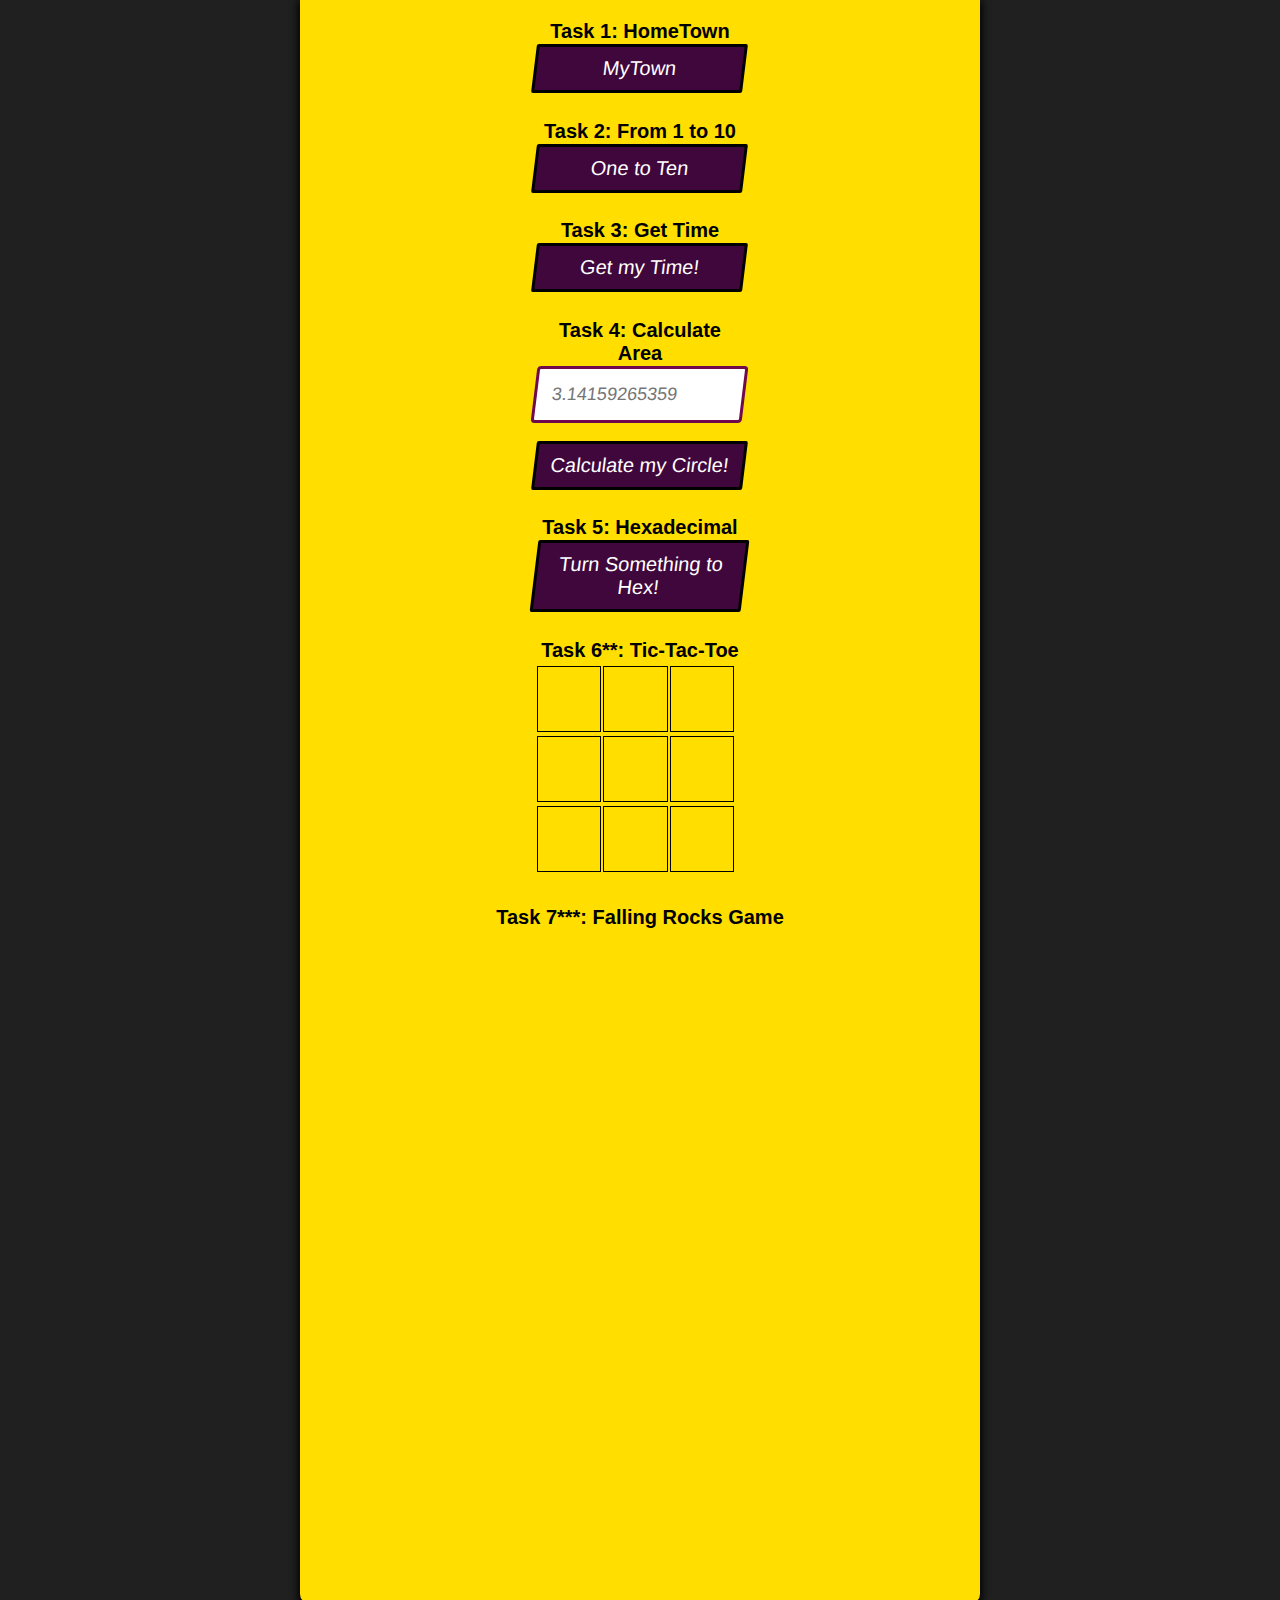
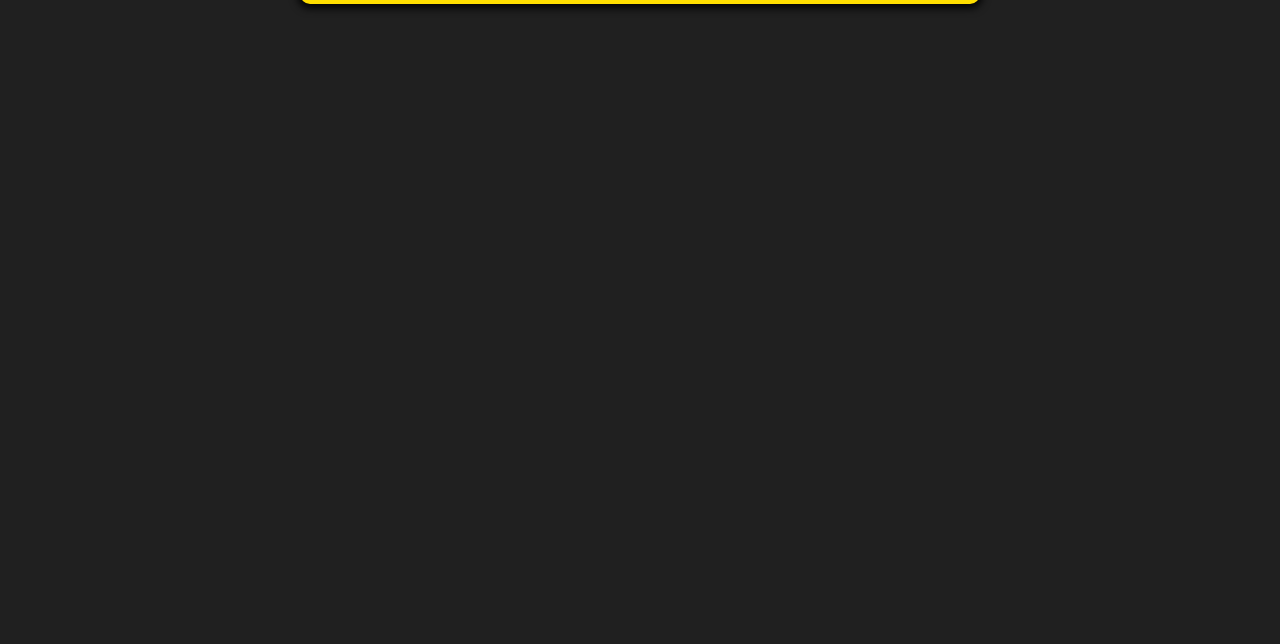
<file: 01_JS_Intro/_00_TestBench.html>
<!doctype html>
<html>
    <head>
        <meta charset="utf-8">
        <title>Titled</title>
        <link rel="stylesheet" type="text/css" href="css/style.css">
    </head>
    <body onload="reset()">
        <div class="maincontain">
            <div>
                <h4 class="first">Task 1: HomeTown</h4>
                <button onclick="alertTown()">MyTown</button>
            </div>
            <div>
                <h4>Task 2: From 1 to 10</h4>
                <button onclick="oneToTen()">One to Ten</button>
            </div>
            <div>
                <h4>Task 3: Get Time</h4>
                <button onclick="printHours()">Get my Time!</button>
            </div>
            <div>
                <h4>Task 4: Calculate Area</h4>
	            <input type="text" id="inputCircle" placeholder="3.14159265359">
	            <br>   
	            <button onclick="calculateArea()">Calculate my Circle!</button>
            </div>
            <div>
                <h4>Task 5: Hexadecimal</h4>
                <button onclick="HexaDecimal()">Turn Something to Hex!</button>
            </div>
            <div>
            	<h4>Task 6**: Tic-Tac-Toe
            	</h4>
            		<div id="gamefield">
            			<table id="game">
            				<tr>
            					<td onclick="changeVal(this)" onmouseout="restoreBox(this)" onmouseover="drawPlayerHover(this)" id="box1"></td>
            					<td onclick="changeVal(this)" onmouseout="restoreBox(this)" onmouseover="drawPlayerHover(this)" id="box2"></td>
            					<td onclick="changeVal(this)" onmouseout="restoreBox(this)" onmouseover="drawPlayerHover(this)" id="box3"></td>
            				</tr>
            				<tr>
            					<td onclick="changeVal(this)" onmouseout="restoreBox(this)" onmouseover="drawPlayerHover(this)" id="box4"></td>
            					<td onclick="changeVal(this)" onmouseout="restoreBox(this)" onmouseover="drawPlayerHover(this)" id="box5"></td>
            					<td onclick="changeVal(this)" onmouseout="restoreBox(this)" onmouseover="drawPlayerHover(this)" id="box6"></td>
            				</tr>
            		 		<tr>
            					<td onclick="changeVal(this)" onmouseout="restoreBox(this)" onmouseover="drawPlayerHover(this)" id="box7"></td>
            					<td onclick="changeVal(this)" onmouseout="restoreBox(this)" onmouseover="drawPlayerHover(this)" id="box8"></td>
            					<td onclick="changeVal(this)" onmouseout="restoreBox(this)" onmouseover="drawPlayerHover(this)" id="box9"></td>
            				</tr>
            				<tr>
            					<th class="shake-hard" onclick="reset()" id="result" colspan="3"></th>
            				</tr>
            			</table>
            		</div>
            </div>
            <div id="canvasdiv">
            	<h4>Task 7***: Falling Rocks Game</h4>
            	<canvas id="VideoGame" onclick="gameInit(this)"  width="512px" height="650px"></canvas>
            </div>
        </div>
        <script src="js/_01_HomeTown.js"></script>
        <script src="js/_02_OneToTen.js"></script>
        <script src="js/_03_CurrentTime.js"></script>
        <script src="js/_04_CircleArea.js"></script>
        <script src="js/_05_Dec2Hex.js"></script>
        <script src="js/_06_TicTacToe.js"></script>
        <script src="js/_07_FallingRocks.js"></script>
    </body>
</html>
</file>
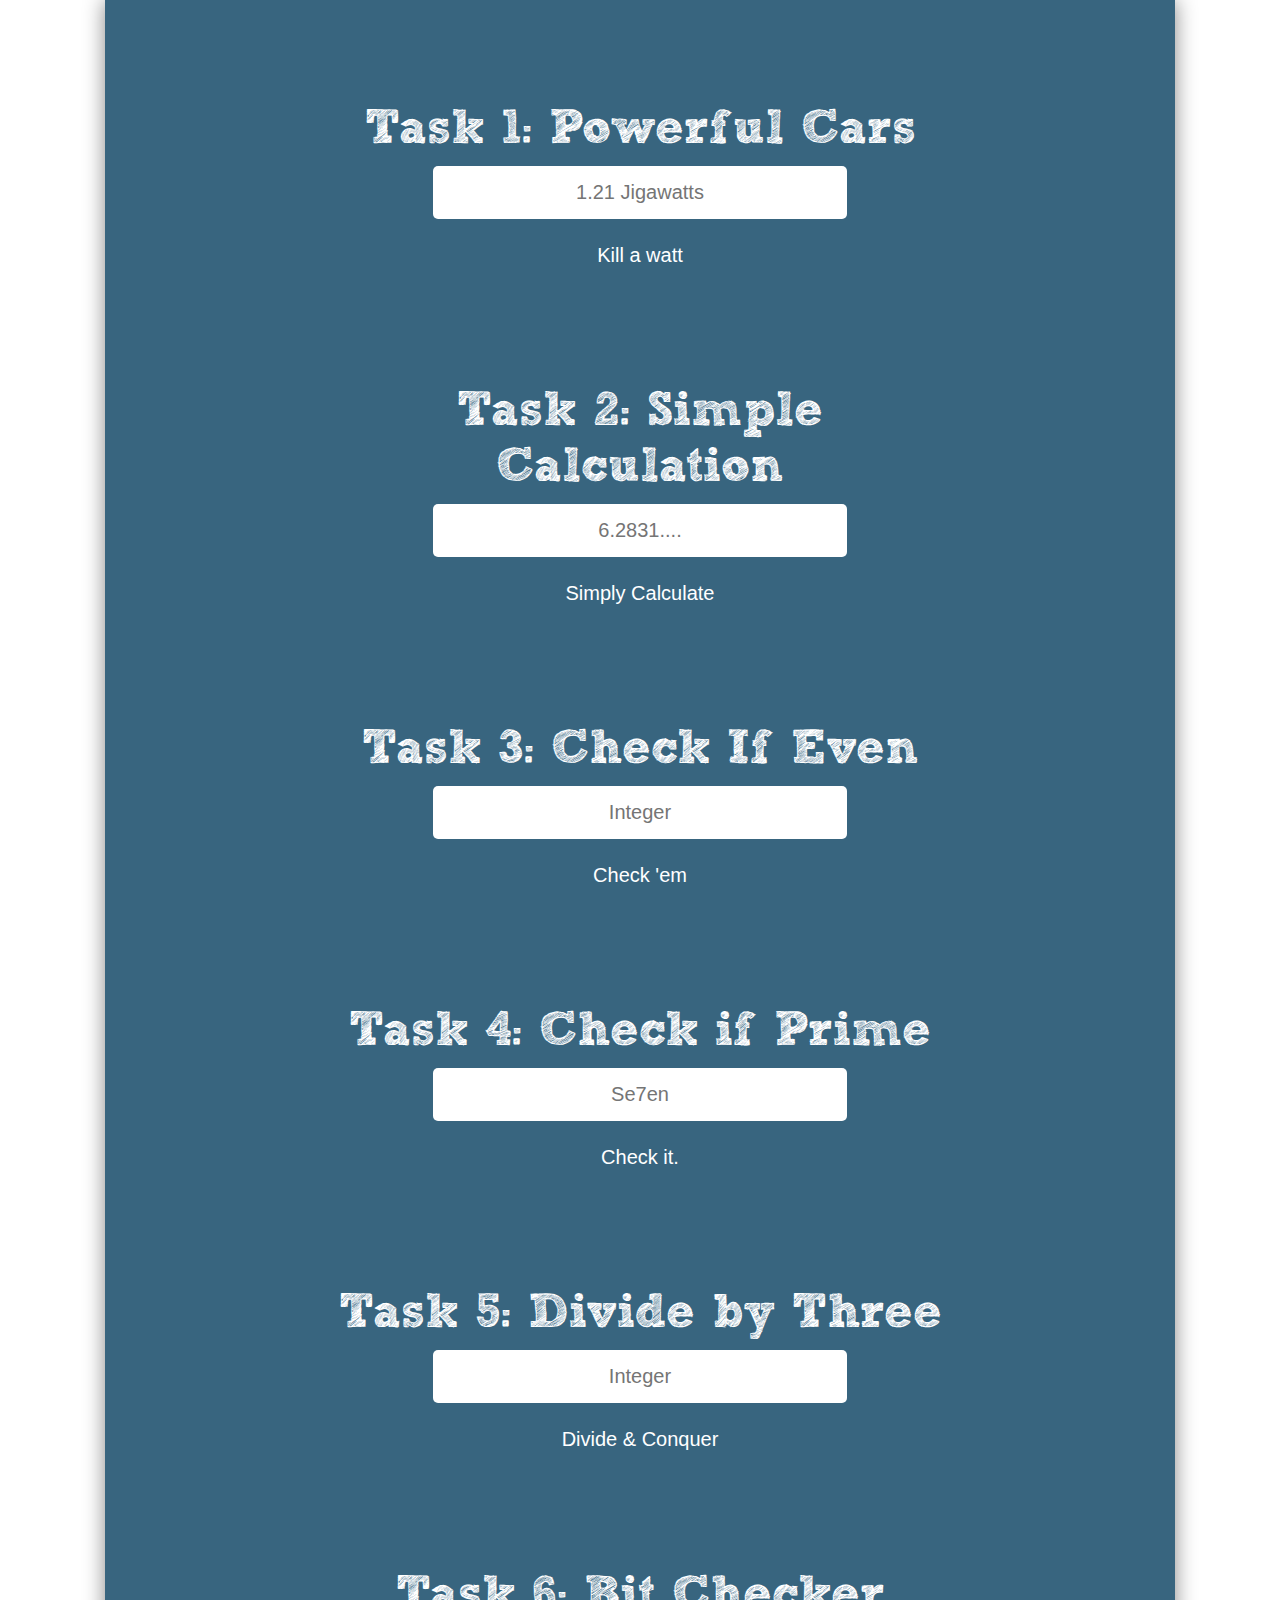
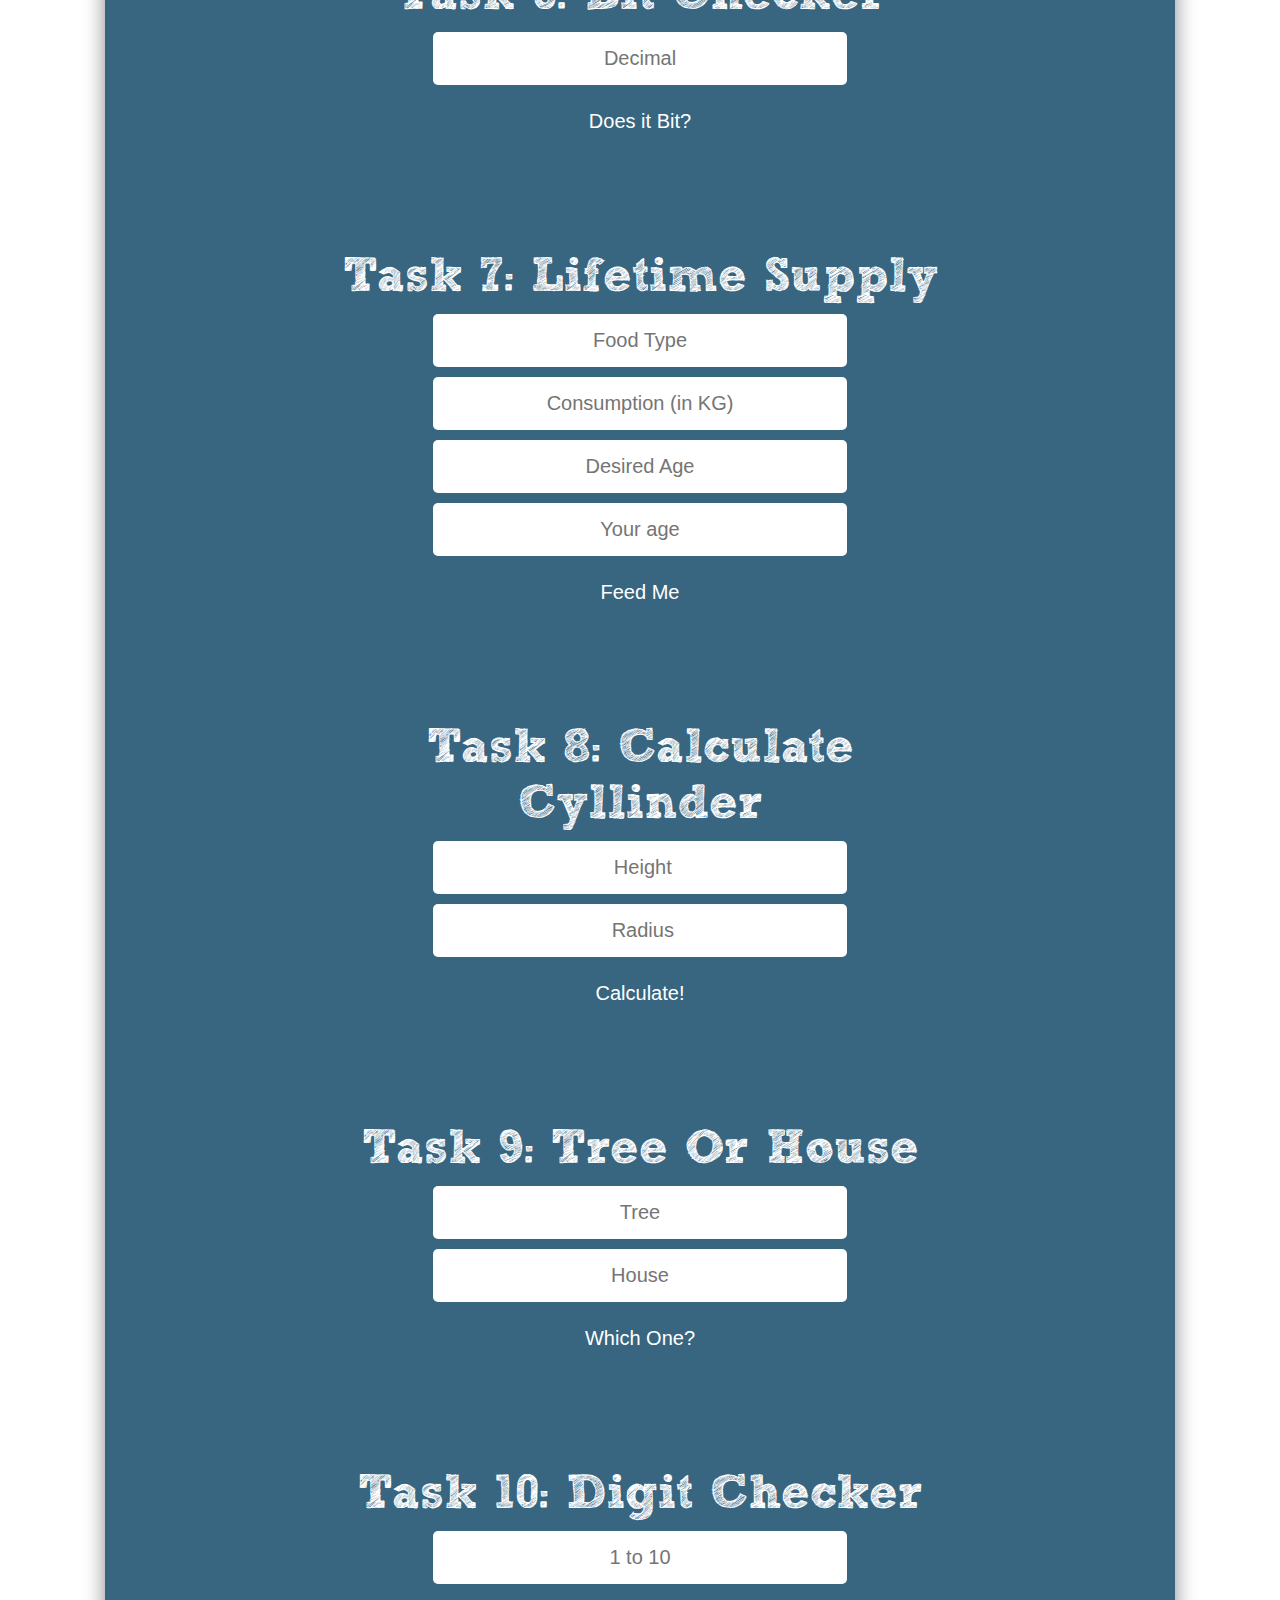
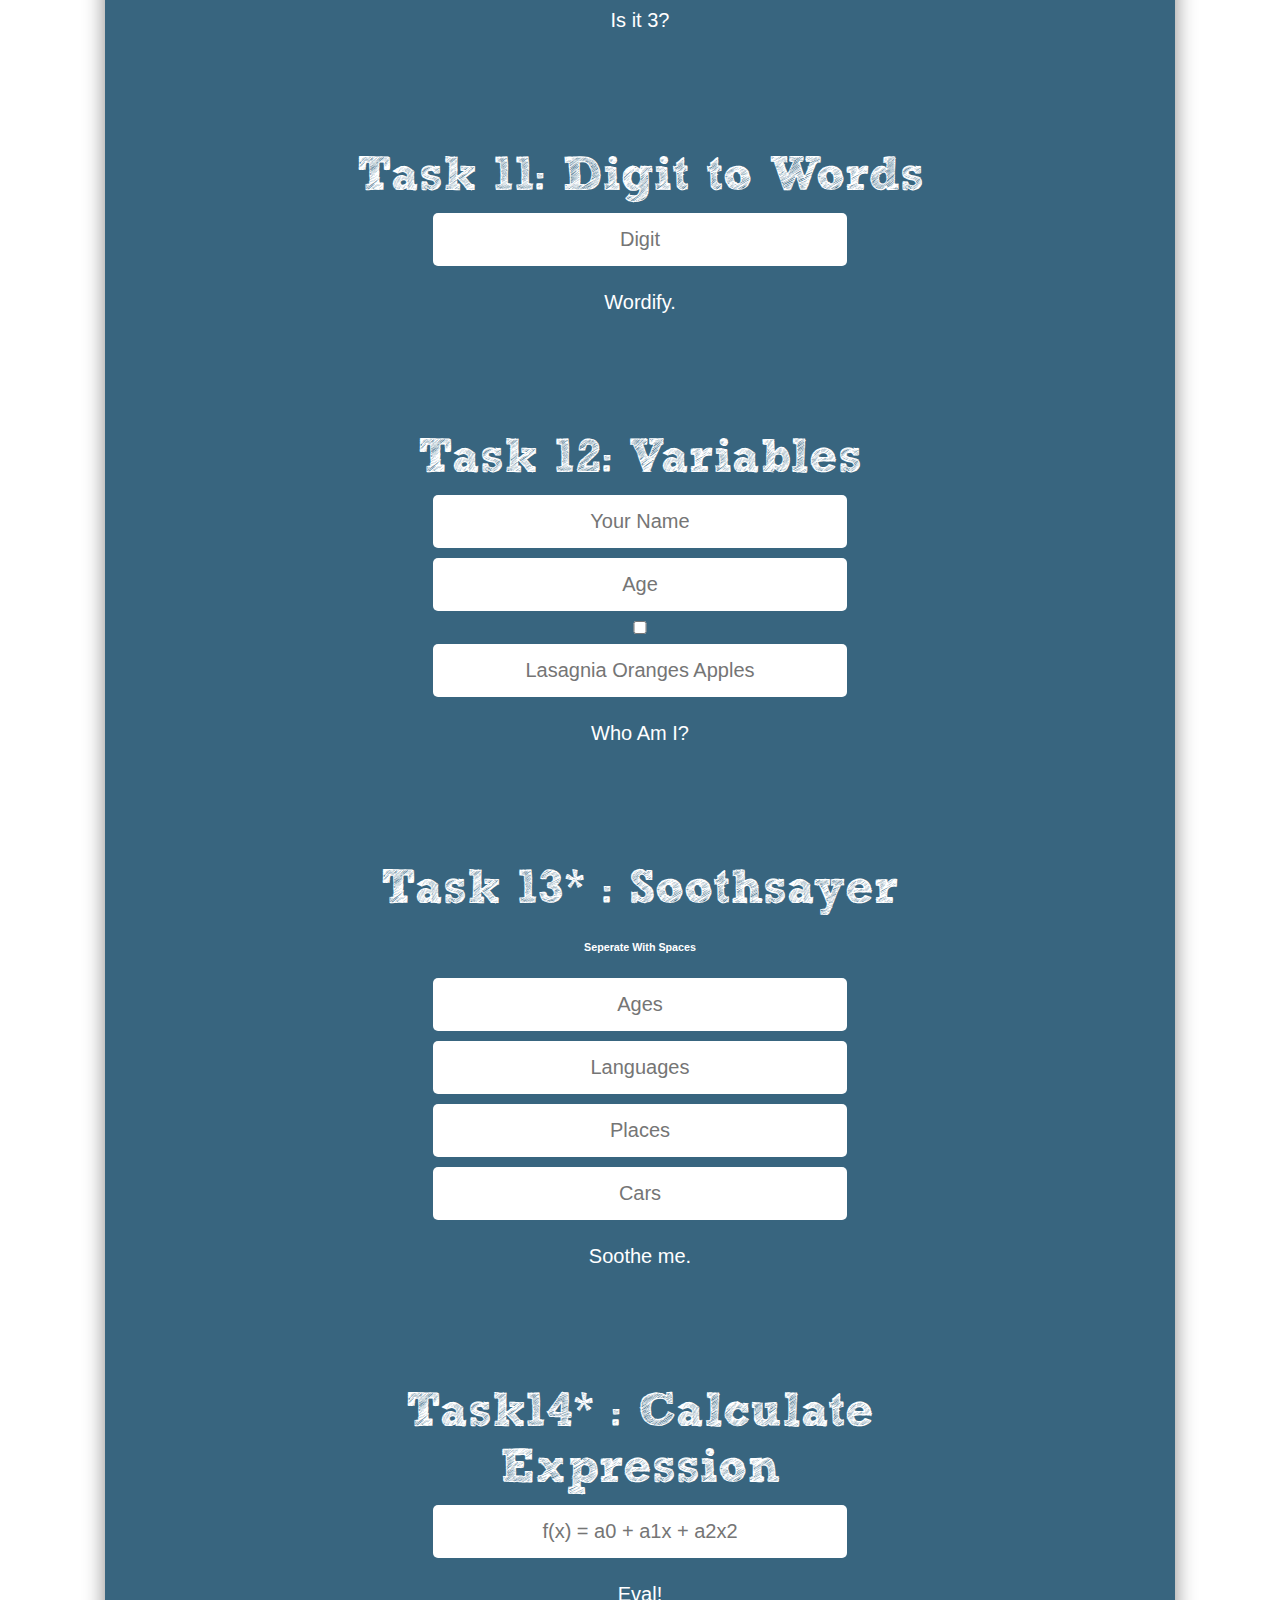
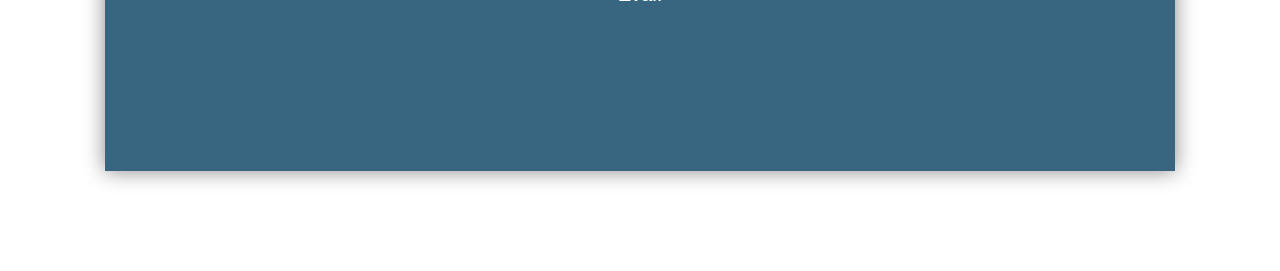
<file: _02_JSBasics/_00_TestBench.html>
<!doctype html>
<html>
    <head>
        <meta charset="utf-8">
        <meta name="description" content="">
        <meta name="viewport" content="width=device-width, initial-scale=1">
        <title>SoftUniJSHW2</title>
        <link rel="stylesheet" href="css/style.css">
        <link rel="author" href="humans.txt">
    </head>
    <body>
        <div class="bodyclass">
        <div class="maincontain">
            <div>
                <h4 class="first">Task 1: Powerful Cars</h4>
                <form onsubmit="#">
                    <input type="text" placeholder="1.21 Jigawatts" name="watts">
                    <button onclick="getKiloWatts(watts)" type="button">Kill a watt</button>
                    <p id="result1"></p>
                </form>
            </div>
            <div>
                <h4>Task 2: Simple Calculation</h4>
                <form action="#">
                    <input type="text" placeholder="6.2831...." name="simple">
                    <button onclick="simpleMath(simple)" type="button">Simply Calculate</button>
                    <p id="result2"></p>
                </form>
            </div>
            <div>
                <h4>Task 3: Check If Even</h4>
                <form action="#">
                    <input type="text" placeholder="Integer" name="Checkem">
                    <button onclick="Check(Checkem)" type="button">Check 'em</button>
                    <p id="result3"></p>
                </form>
            </div>
            <div>
                <h4>Task 4: Check if Prime</h4>
                <form action="#" onenter="#">
                    <input type="text" placeholder="Se7en" name="args">
                    <button onclick="checkPrime(args)" type="button">Check it.</button>
                    <p id="result4"></p>
                </form>
            </div>
            <div>
                <h4>Task 5: Divide by Three</h4>
                <form action="#" onenter="#">
                    <input type="text" placeholder="Integer" name="victim">
                    <button onclick="Division(victim)" type="button">Divide & Conquer</button>
                    <p id="result5"></p>
                </form>
            </div>
            <div>
                <h4>Task 6: Bit Checker</h4>
                <form action="#">
                    <input placeholder="Decimal" type="text" name="bit">
                    <button onclick="bitChecker(bit)" type="button">Does it Bit?</button>
                    <p id="result6"></p>
                </form>
            </div>
            <div>
                <h4>Task 7: Lifetime Supply</h4>
                <form action="#">
                    <input type="text" name="food" placeholder="Food Type">
                    <input type="text" name="amount" placeholder="Consumption (in KG)">
                    <input type="text" name="maxAge" placeholder="Desired Age">
                    <input type="text" name="currentAge" placeholder="Your age">
                    <button onclick="calcSupply(maxAge, currentAge, amount, food)" type="button">Feed Me</button>
                    <p id="result7"></p>
                </form>
            </div>
            <div>
                <h4>Task 8: Calculate Cyllinder</h4>
                <form action="#">
                    <input type="text" name="height" placeholder=" Height">
                    <input type="text" name="radius"placeholder=" Radius">
                    <button type="button" onclick="CalcCyl(radius, height)">Calculate!</button>
                    <p id="result8"></p>
                </form>
            </div>
            <div>
            <h4>Task 9: Tree Or House</h4>
                <form action="#">
                    <input type="text" name="tree" placeholder="Tree">
                    <input type="text" name="house" placeholder="House">
                    <button onclick="treeHouseCompare(tree, house)" type="button"> Which One?</button>
                </form>
                <p id="result9"></p>
            </div>
            <div>
            <h4>Task 10: Digit Checker</h4>
                <form action="#">
                    <input placeholder="1 to 10" type="text" name="val2check">
                    <button type="button" onclick="checkDigit(val2check)"> Is it 3? </button>
                    <p id="result10"></p>
                </form>
            </div>
            <div>
                <h4>Task 11: Digit to Words</h4>
                <form action="">
                    <input type="text" name="wordifier" placeholder="Digit">
                    <button type="button" onclick="wordify(wordifier)">Wordify.</button>
                    <p id="result11"></p>
                </form>
            </div>
            <div>
                <h4>Task 12: Variables</h4>
                <form action="#">
                    <input type="text" name="naem" placeholder="Your Name">
                    <input type="text" name="age" placeholder="Age">
                    <input type="checkbox" id="isMale">
                    <input type="text" name="favFoods" placeholder="Lasagnia Oranges Apples">
                    <button type="button" onclick="variables(naem, age, favFoods)">Who Am I?</button>
                    <p id="result12"></p>
                </form>
            </div>
            <div>
            <h4>Task 13* : Soothsayer</h4>
            <h6>Seperate With Spaces</h6>
                <form action="">
                    <input type="text" name="ages" placeholder="Ages">
                    <input type="text" name="langs" placeholder="Languages">
                    <input type="text" name="locs" placeholder="Places">
                    <input type="text" name="cars" placeholder="Cars">
                    <button type="button", onclick="soothsayerHTML(ages, langs, locs, cars)">Soothe me.</button>
                    <p id="result13"></p>
                </form>
            </div>
            <div>
                <h4>Task14* : Calculate Expression</h4>
                <form action="">
                    <input type="text" name="calculator" placeholder="f(x) = a0 + a1x + a2x2">
                    <button type="button" onclick="calculate(calculator)">Eval!</button>
                    <p id="result14"></p>
                </form>
            </div>
            <div>
                <script src="js/_01_PowerfulCars.js"></script>
                <script src="js/_02_SimpleCalculation.js"></script>
                <script src="js/_03_CheckIfEven.js"></script>
                <script src="js/_04_CheckIfPrime.js"></script>
                <script src="js/_05_DivideByThree.js"></script>
                <script src="js/_06_BitChecker.js"></script>
                <script src="js/_07_LifetimeSupplyCalculator.js"></script>
                <script src="js/_08_CalculateCyllinder.js"></script>
                <script src="js/_09_TreeOrHouse.js"></script>
                <script src="js/_10_CheckDigitValue.js"></script>
                <script src="js/_11_DigitAsWord.js"></script>
                <script src="js/_12_Variables.js"></script>
                <script src="js/_13_Soothsayer.js"></script>
                <script src="js/_14_CalculateExpression.js"></script>
            </div>
            </div>
        </body>
    </html>
</file>
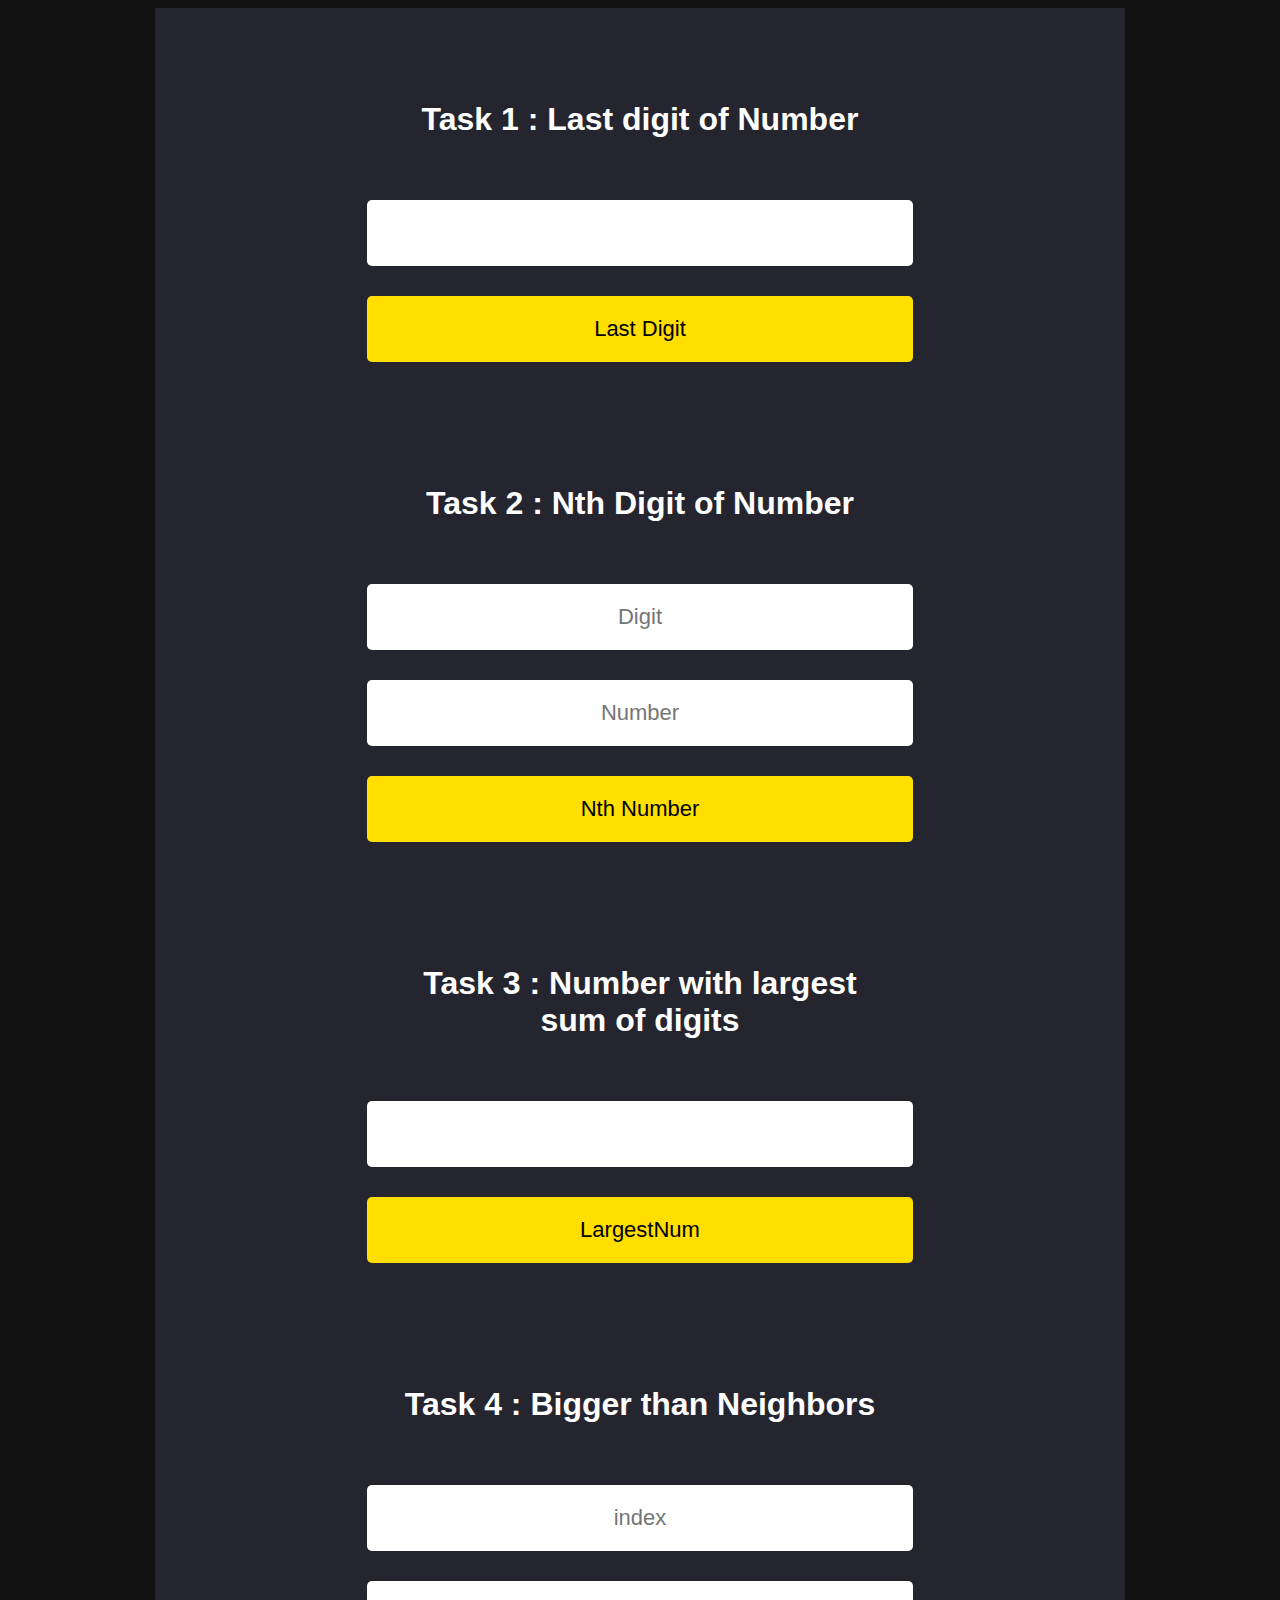
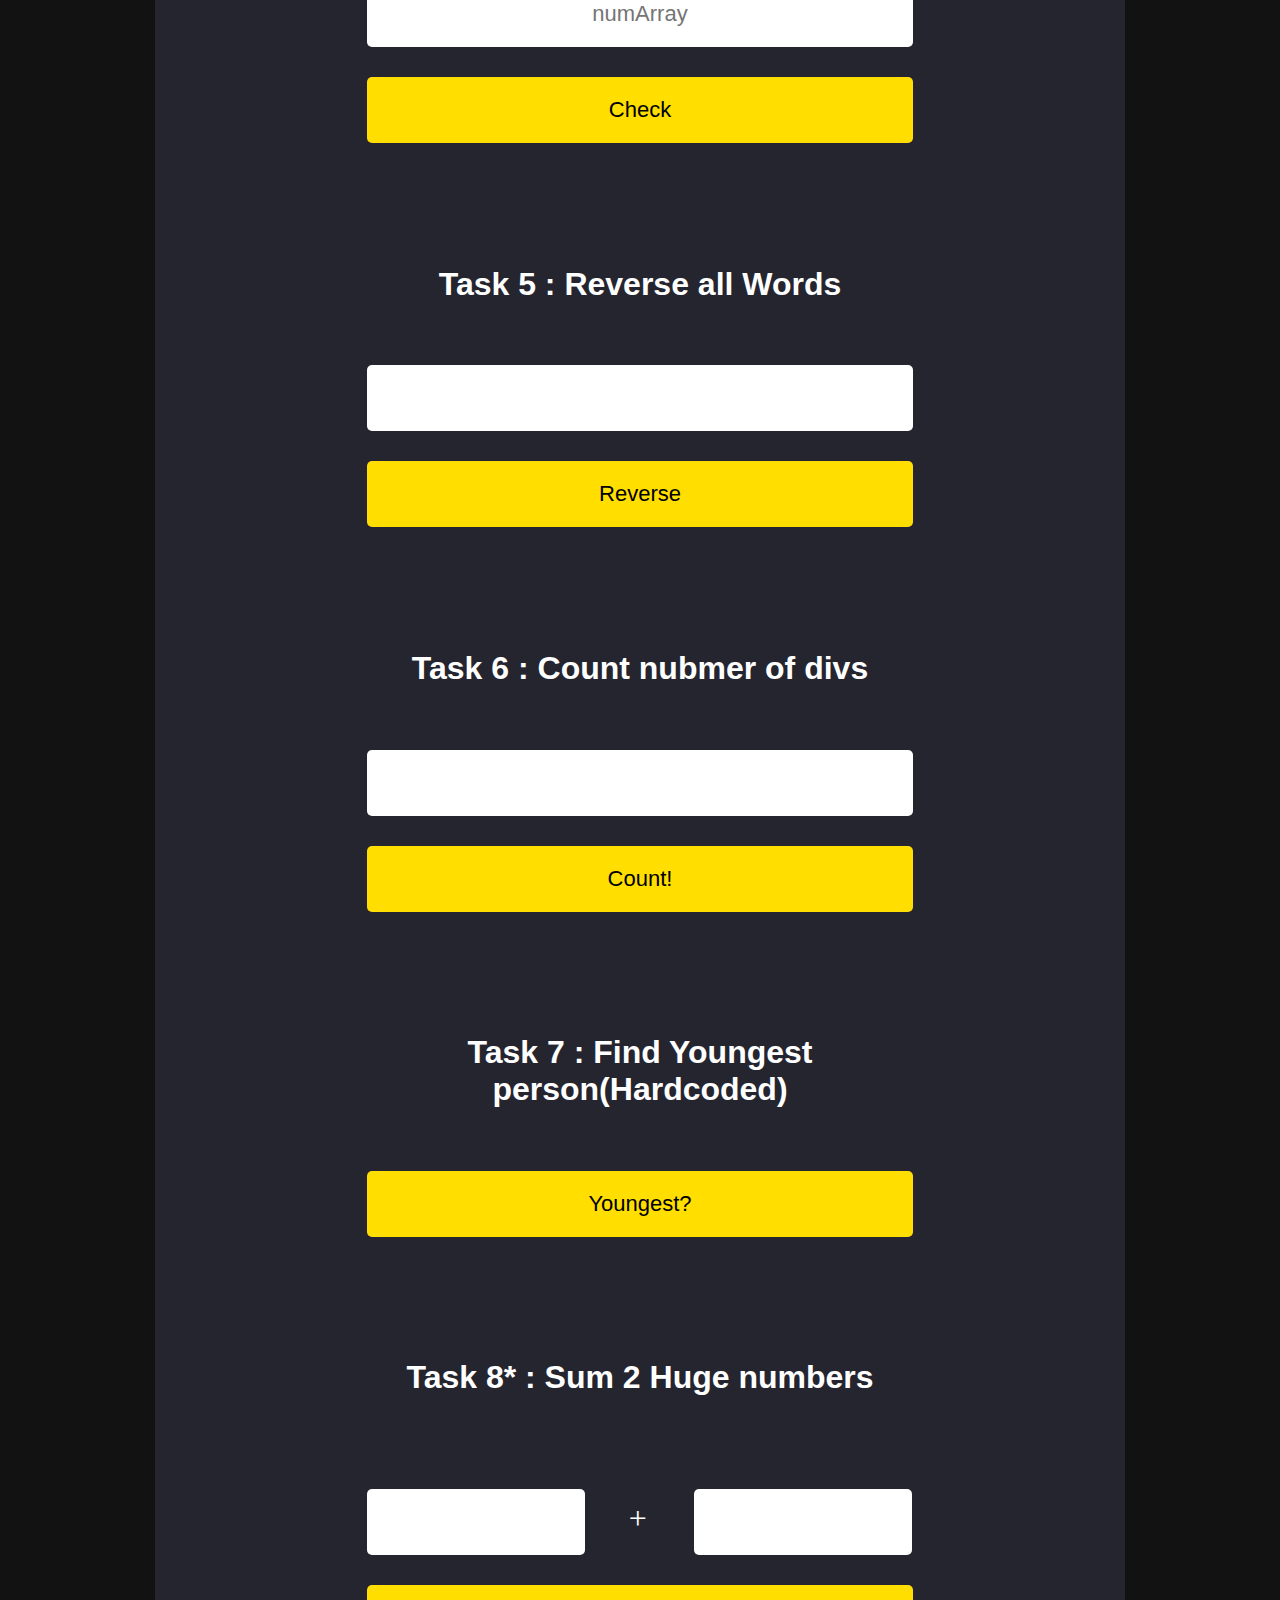
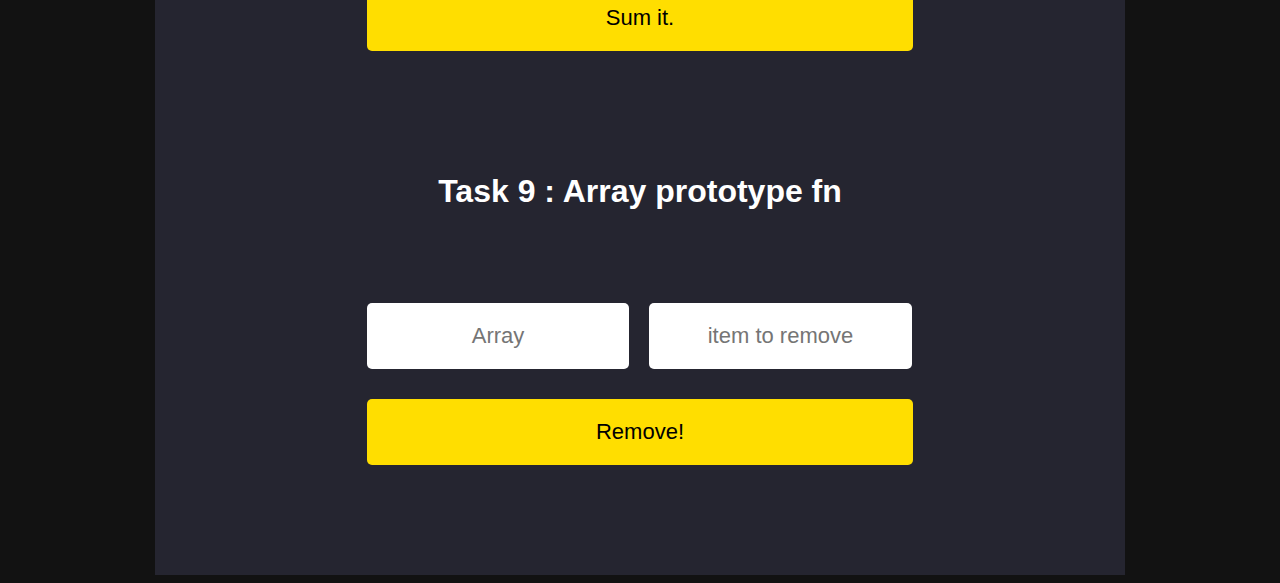
<file: _04_FunctionsObjects/_00_TestBench4.html>
<!doctype html>
<html>
    <head>
        <meta charset="utf-8">
        <title>Functions & objects</title>
        <link rel="stylesheet" href="css/style.css">
    </head>
    <body>
        

		<div id="maincontain">
			<div>
				<h4>Task 1 : Last digit of Number</h4>
				<form action="#">
					<input type="text" name="input1">
					<button onclick="LastDigit(input1)" type="button">Last Digit</button>
					<p id="result1"></p>
				</form>
			</div>
			<div>
				<h4>Task 2 : Nth Digit of Number </h4>
				<form action="">
					<input type="text" name="input2" placeholder="Digit">
					<input type="text" name="input21" placeholder="Number">
					<button onclick="NthNumber(input2, input21)" type="button">Nth Number</button>
					<p id="result2"></p>
				</form>
			</div>
			<div>
				<h4>Task 3 : Number with largest sum of digits</h4>
				<form action="">
					<input type="text" name="input3">
					<button type="button" onclick="LargestSumNumber(input3)">LargestNum</button>
					<p id="result3"></p>
				</form>
			</div>
			<div>
				<h4>Task 4 : Bigger than Neighbors</h4>
				<form action="">
					<input type="text" name="input4" placeholder="index">
					<input type="text" name="input41" placeholder="numArray">
					<button onclick="biggerThanNeighbours(input4, input41)" type="button">Check</button>
					<p id="result4"></p>
				</form>
			</div>
			<div>
				<h4>Task 5 : Reverse all Words</h4>
				<form action="">
					<input type="text" name="input5">
					<button type="button" onclick="reversal(input5)">Reverse</button>
					<p id="result5"></p>
				</form>
			</div>
			<div>
				<h4>Task 6 : Count nubmer of divs</h4>
				<form action="">
					<input type="text" name="input6">
					<button type="button" onclick="countDIVs(input6)">Count!</button>
					<p id="result6"></p>
				</form>
			</div>
			<div>
				<h4>Task 7 : Find Youngest person(Hardcoded)</h4>
				<form action="">
					<button type="button" onclick="callMain()">Youngest?</button>
					<p id="result7"></p>
				</form>
			</div>
			<div>
				<h4>Task 8* : Sum 2 Huge numbers</h4>
				<form action="">
					<input type="text" name="input8" style="width: 40%; display: inline-block;">
					<span style="color: white; margin: 7.2%; font-size: 32px;"> + </span>
					<input type="text" name="input81" style="width: 40%; display: inline-block">
					<button type="button" onclick="sumHuge(input8, input81)">Sum it.</button>
					<p id="result8"></p>
				</form>
			</div>
			<div>
				<h4>Task 9 : Array prototype fn</h4>
				<form action="">
					<input style="display: inline-block; width: 48%; margin-right: 3%;" type="text" name="input9" placeholder="Array">
					<input style="display: inline-block; width: 48%;" type="text" name="input91" placeholder="item to remove">
					<button type="button" onclick="tryout(input9, input91)">Remove!</button>
					<p id="result9"></p>
				</form>
			</div>
		</div>


        <script src="js/_00_.js"></script>
        <script src="js/_01_.js"></script>
        <script src="js/_02_.js"></script>
        <script src="js/_03_.js"></script>
        <script src="js/_04_.js"></script>
        <script src="js/_05_.js"></script>
        <script src="js/_06_.js"></script>
        <script src="js/_07_.js"></script>
        <script src="js/_08_.js"></script>
        <script src="js/_09_.js"></script>
    </body>
</html>
</file>
<file: 01_JS_Intro/css/style.css>
body {
    margin: 0px;
    background-color: #202020;
}
button {
    padding: 10px;
    width: 100%;
    margin-left: auto;
    margin-right: auto;
    border-radius: 2px;
    font-size: 20px;
    border: 3px solid black;
    background: #40073D;
    display: block;
    color: white;
    transform: skew(-7deg);
    -webkit-transform: skew(-7deg);
}
h4, th {
    font-family: "Open Sans", helvetica, arial, sans-serif;
    font-size: 20px;
    text-align: center;
    text-overflow: ellipsis;
    margin-bottom: 1px;
}
th{
    font-size: 48px;
}
.first {
    margin-top: 0px;
}
input {
    border-radius: 4px;
    display: block;
    padding: 15px;
    margin-right: auto;
    margin-left: auto;
    border: 3px solid #700A4D;
    box-sizing: border-box;
    font-size: 18px;
    width: 100%;
    transform: skew(-7deg);
    -webkit-transform: skew(-7deg);
}
input:focus {
    border: 3px solid orange;
}
button:hover {
    background: #700A4D;
    border: 3px solid coral;
}
.maincontain div {
    width: 33%;
    margin-left: auto;
    margin-right: auto;
}
#canvasdiv{
    width: 80%;
    margin-left: auto;
    margin-right: auto;
}
canvas{
    width: 100%;
    height: 650px;
}
.maincontain {
    box-shadow: 0px 2px 9px 2px;
    width: 640px;
    padding: 20px;
    margin-left: auto;
    margin-right: auto;
    margin-bottom: 50%;
    background-color: #ffde00;
    border-bottom-left-radius: 10px;
    border-bottom-right-radius: 10px;
}
table {
    width: 100%;
}
#gamefield {
    width: 100%;
}
table tr td {
    border: 1px solid black;
    display: inline-block;
    width: 29%;
    margin: 1px;
    height: 62px;
}
@-webkit-keyframes shake-hard {
    0% {
        -webkit-transform: translate(0px, 0px) rotate(0deg);
   }
   2% {
       -webkit-transform: translate(-5px, -7px) rotate(-3.5deg);
  }
  4% {
      -webkit-transform: translate(-9px, -7px) rotate(-0.5deg);
 }
 6% {
     -webkit-transform: translate(-3px, -1px) rotate(-0.5deg);
}
8% {
    -webkit-transform: translate(2px, -8px) rotate(-3.5deg);
}
10% {
    -webkit-transform: translate(-2px, -4px) rotate(0.5deg);
}
12% {
    -webkit-transform: translate(-8px, 6px) rotate(2.5deg);
}
14% {
    -webkit-transform: translate(-1px, 3px) rotate(-0.5deg);
}
16% {
    -webkit-transform: translate(-7px, 0px) rotate(1.5deg);
}
18% {
    -webkit-transform: translate(-6px, -6px) rotate(2.5deg);
}
20% {
    -webkit-transform: translate(-8px, 5px) rotate(2.5deg);
}
22% {
    -webkit-transform: translate(-3px, 1px) rotate(-1.5deg);
}
24% {
    -webkit-transform: translate(-7px, 5px) rotate(0.5deg);
}
26% {
    -webkit-transform: translate(1px, 8px) rotate(0.5deg);
}
28% {
    -webkit-transform: translate(-4px, 5px) rotate(2.5deg);
}
30% {
    -webkit-transform: translate(-4px, -2px) rotate(-0.5deg);
}
32% {
    -webkit-transform: translate(2px, -2px) rotate(-1.5deg);
}
34% {
    -webkit-transform: translate(-3px, 6px) rotate(-3.5deg);
}
36% {
    -webkit-transform: translate(4px, 5px) rotate(-0.5deg);
}
38% {
    -webkit-transform: translate(-4px, -4px) rotate(-0.5deg);
}
40% {
    -webkit-transform: translate(-8px, 3px) rotate(-0.5deg);
}
42% {
    -webkit-transform: translate(-2px, -8px) rotate(0.5deg);
}
44% {
    -webkit-transform: translate(-2px, 8px) rotate(-3.5deg);
}
46% {
    -webkit-transform: translate(-1px, -6px) rotate(-2.5deg);
}
48% {
    -webkit-transform: translate(-8px, 7px) rotate(-2.5deg);
}
50% {
    -webkit-transform: translate(4px, -10px) rotate(1.5deg);
}
52% {
    -webkit-transform: translate(-9px, 8px) rotate(-1.5deg);
}
54% {
    -webkit-transform: translate(2px, -6px) rotate(-2.5deg);
}
56% {
    -webkit-transform: translate(-6px, -4px) rotate(-3.5deg);
}
58% {
    -webkit-transform: translate(8px, 8px) rotate(1.5deg);
}
60% {
    -webkit-transform: translate(-2px, -7px) rotate(-3.5deg);
}
62% {
    -webkit-transform: translate(-7px, -6px) rotate(0.5deg);
}
64% {
    -webkit-transform: translate(0px, 7px) rotate(1.5deg);
}
66% {
    -webkit-transform: translate(-3px, -3px) rotate(2.5deg);
}
68% {
    -webkit-transform: translate(4px, 1px) rotate(2.5deg);
}
70% {
    -webkit-transform: translate(2px, 3px) rotate(0.5deg);
}
72% {
    -webkit-transform: translate(4px, -10px) rotate(-0.5deg);
}
74% {
    -webkit-transform: translate(-1px, 7px) rotate(0.5deg);
}
76% {
    -webkit-transform: translate(-3px, 3px) rotate(-3.5deg);
}
78% {
    -webkit-transform: translate(-2px, 9px) rotate(-2.5deg);
}
80% {
    -webkit-transform: translate(7px, -5px) rotate(-3.5deg);
}
82% {
    -webkit-transform: translate(-8px, 8px) rotate(-0.5deg);
}
84% {
    -webkit-transform: translate(5px, 8px) rotate(-3.5deg);
}
86% {
    -webkit-transform: translate(4px, 0px) rotate(1.5deg);
}
88% {
    -webkit-transform: translate(-7px, 4px) rotate(2.5deg);
}
90% {
    -webkit-transform: translate(4px, 8px) rotate(0.5deg);
}
92% {
    -webkit-transform: translate(0px, -3px) rotate(-3.5deg);
}
94% {
    -webkit-transform: translate(7px, -3px) rotate(1.5deg);
}
96% {
    -webkit-transform: translate(-6px, -6px) rotate(0.5deg);
}
98% {
    -webkit-transform: translate(-4px, 7px) rotate(-2.5deg);
}
}
@-ms-keyframes shake-hard {
    0% {
        -ms-transform: translate(0px, 0px) rotate(0deg);
   }
   2% {
       -ms-transform: translate(2px, 5px) rotate(2.5deg);
  }
  4% {
      -ms-transform: translate(-5px, 8px) rotate(2.5deg);
 }
 6% {
     -ms-transform: translate(-7px, 7px) rotate(0.5deg);
}
8% {
    -ms-transform: translate(2px, 3px) rotate(-1.5deg);
}
10% {
    -ms-transform: translate(-1px, -1px) rotate(-0.5deg);
}
12% {
    -ms-transform: translate(7px, 5px) rotate(-3.5deg);
}
14% {
    -ms-transform: translate(3px, 2px) rotate(1.5deg);
}
16% {
    -ms-transform: translate(-1px, -1px) rotate(-1.5deg);
}
18% {
    -ms-transform: translate(-3px, -7px) rotate(-3.5deg);
}
20% {
    -ms-transform: translate(5px, 0px) rotate(2.5deg);
}
22% {
    -ms-transform: translate(1px, -10px) rotate(-1.5deg);
}
24% {
    -ms-transform: translate(-6px, -3px) rotate(2.5deg);
}
26% {
    -ms-transform: translate(-4px, 5px) rotate(2.5deg);
}
28% {
    -ms-transform: translate(-6px, 0px) rotate(-3.5deg);
}
30% {
    -ms-transform: translate(-1px, 6px) rotate(-2.5deg);
}
32% {
    -ms-transform: translate(8px, 2px) rotate(-2.5deg);
}
34% {
    -ms-transform: translate(-4px, -2px) rotate(2.5deg);
}
36% {
    -ms-transform: translate(8px, 8px) rotate(-0.5deg);
}
38% {
    -ms-transform: translate(-8px, -6px) rotate(-3.5deg);
}
40% {
    -ms-transform: translate(3px, -2px) rotate(-0.5deg);
}
42% {
    -ms-transform: translate(1px, 5px) rotate(-1.5deg);
}
44% {
    -ms-transform: translate(6px, 2px) rotate(0.5deg);
}
46% {
    -ms-transform: translate(-6px, -1px) rotate(-0.5deg);
}
48% {
    -ms-transform: translate(-5px, 5px) rotate(-1.5deg);
}
50% {
    -ms-transform: translate(6px, 6px) rotate(-2.5deg);
}
52% {
    -ms-transform: translate(-1px, 9px) rotate(0.5deg);
}
54% {
    -ms-transform: translate(-3px, 7px) rotate(2.5deg);
}
56% {
    -ms-transform: translate(7px, 5px) rotate(0.5deg);
}
58% {
    -ms-transform: translate(-8px, -4px) rotate(-0.5deg);
}
60% {
    -ms-transform: translate(-6px, -5px) rotate(0.5deg);
}
62% {
    -ms-transform: translate(8px, -8px) rotate(-2.5deg);
}
64% {
    -ms-transform: translate(-2px, -5px) rotate(-2.5deg);
}
66% {
    -ms-transform: translate(-5px, -7px) rotate(2.5deg);
}
68% {
    -ms-transform: translate(3px, -3px) rotate(-2.5deg);
}
70% {
    -ms-transform: translate(3px, 8px) rotate(-2.5deg);
}
72% {
    -ms-transform: translate(-3px, -3px) rotate(-3.5deg);
}
74% {
    -ms-transform: translate(-8px, -4px) rotate(-2.5deg);
}
76% {
    -ms-transform: translate(-8px, -5px) rotate(-1.5deg);
}
78% {
    -ms-transform: translate(6px, -10px) rotate(0.5deg);
}
80% {
    -ms-transform: translate(-9px, -3px) rotate(-3.5deg);
}
82% {
    -ms-transform: translate(6px, 5px) rotate(-3.5deg);
}
84% {
    -ms-transform: translate(-4px, 5px) rotate(-0.5deg);
}
86% {
    -ms-transform: translate(-3px, -3px) rotate(0.5deg);
}
88% {
    -ms-transform: translate(3px, -7px) rotate(-2.5deg);
}
90% {
    -ms-transform: translate(-1px, 2px) rotate(-1.5deg);
}
92% {
    -ms-transform: translate(2px, 5px) rotate(2.5deg);
}
94% {
    -ms-transform: translate(-2px, 1px) rotate(-2.5deg);
}
96% {
    -ms-transform: translate(-5px, -2px) rotate(-0.5deg);
}
98% {
    -ms-transform: translate(-6px, 8px) rotate(-2.5deg);
}
}
@keyframes shake-hard {
    0% {
        transform: translate(0px, 0px) rotate(0deg);
   }
   2% {
       transform: translate(-8px, -1px) rotate(0.5deg);
  }
  4% {
      transform: translate(-3px, 3px) rotate(-2.5deg);
 }
 6% {
     transform: translate(-4px, -2px) rotate(-2.5deg);
}
8% {
    transform: translate(-8px, -5px) rotate(-3.5deg);
}
10% {
    transform: translate(-2px, -10px) rotate(0.5deg);
}
12% {
    transform: translate(0px, -9px) rotate(-1.5deg);
}
14% {
    transform: translate(-8px, 7px) rotate(-0.5deg);
}
16% {
    transform: translate(-2px, 8px) rotate(-1.5deg);
}
18% {
    transform: translate(1px, 9px) rotate(1.5deg);
}
20% {
    transform: translate(5px, 7px) rotate(-2.5deg);
}
22% {
    transform: translate(0px, 2px) rotate(-2.5deg);
}
24% {
    transform: translate(0px, 7px) rotate(-1.5deg);
}
26% {
    transform: translate(-9px, 4px) rotate(-3.5deg);
}
28% {
    transform: translate(3px, -1px) rotate(1.5deg);
}
30% {
    transform: translate(6px, 2px) rotate(1.5deg);
}
32% {
    transform: translate(-8px, -8px) rotate(-3.5deg);
}
34% {
    transform: translate(9px, 5px) rotate(-1.5deg);
}
36% {
    transform: translate(-2px, 7px) rotate(-0.5deg);
}
38% {
    transform: translate(0px, 0px) rotate(2.5deg);
}
40% {
    transform: translate(0px, -10px) rotate(-3.5deg);
}
42% {
    transform: translate(3px, -4px) rotate(0.5deg);
}
44% {
    transform: translate(-1px, -10px) rotate(0.5deg);
}
46% {
    transform: translate(0px, 1px) rotate(2.5deg);
}
48% {
    transform: translate(-1px, 1px) rotate(2.5deg);
}
50% {
    transform: translate(7px, 4px) rotate(-0.5deg);
}
52% {
    transform: translate(-10px, -5px) rotate(1.5deg);
}
54% {
    transform: translate(-1px, 6px) rotate(-1.5deg);
}
56% {
    transform: translate(-9px, 9px) rotate(-3.5deg);
}
58% {
    transform: translate(8px, 2px) rotate(2.5deg);
}
60% {
    transform: translate(9px, 1px) rotate(-1.5deg);
}
62% {
    transform: translate(-3px, -2px) rotate(-2.5deg);
}
64% {
    transform: translate(-3px, 8px) rotate(0.5deg);
}
66% {
    transform: translate(-8px, 8px) rotate(0.5deg);
}
68% {
    transform: translate(0px, 9px) rotate(2.5deg);
}
70% {
    transform: translate(3px, -9px) rotate(2.5deg);
}
72% {
    transform: translate(3px, -5px) rotate(-3.5deg);
}
74% {
    transform: translate(-10px, 2px) rotate(-1.5deg);
}
76% {
    transform: translate(2px, 2px) rotate(1.5deg);
}
78% {
    transform: translate(2px, -3px) rotate(0.5deg);
}
80% {
    transform: translate(-4px, -7px) rotate(-1.5deg);
}
82% {
    transform: translate(-9px, 0px) rotate(-0.5deg);
}
84% {
    transform: translate(-5px, 5px) rotate(-3.5deg);
}
86% {
    transform: translate(-8px, -3px) rotate(2.5deg);
}
88% {
    transform: translate(2px, -5px) rotate(-1.5deg);
}
90% {
    transform: translate(-5px, 0px) rotate(-2.5deg);
}
92% {
    transform: translate(1px, -5px) rotate(1.5deg);
}
94% {
    transform: translate(-8px, -8px) rotate(0.5deg);
}
96% {
    transform: translate(-6px, -8px) rotate(2.5deg);
}
98% {
    transform: translate(1px, 0px) rotate(1.5deg);
}
}
.shake-hard {
    -webkit-animation-name: shake-hard;
    -ms-animation-name: shake-hard;
    animation-name: shake-hard;
    -webkit-animation-duration: 100ms;
    -ms-animation-duration: 100ms;
    animation-duration: 100ms;
    -webkit-animation-iteration-count: infinite;
    -ms-animation-iteration-count: infinite;
    animation-iteration-count: infinite;
    -webkit-animation-timing-function: ease-in-out;
    -ms-animation-timing-function: ease-in-out;
    animation-timing-function: ease-in-out;
    -webkit-animation-delay: 0s;
    -ms-animation-delay: 0s;
    animation-delay: 0s;
    -webkit-animation-play-state: running;
    -ms-animation-play-state: running;
    animation-play-state: running;
}
</file>
<file: _02_JSBasics/css/style.css>
@font-face{
	font-family: Sketchwell;
	src: url("../font/SketchRockwell-Bold.ttf");
}
.bodyclass *{
	font-family: "Segoe UI", "Helvetica Neue", "Lucida Grande", Helvetica, Verdana, Tahoma;

}
body{
	margin: 0px;
}
.bodyclass{
	width: 970px;
	margin-left: auto;
	margin-right: auto;
	padding: 50px;
	background-color: #38657F;
	box-shadow: 0px 0px 20px #888888;
}
.maincontain{
	margin: 50px;
	width: 640px;
	margin-left: auto;
	margin-right: auto;
	box-shadow: 0px,0px, 3px, 5px;
}
.first{
	margin-top: 0px;
}
input, button{
	display: block;

	margin: 10px;
	margin-left: auto;
	margin-right: auto;
	width: 60%;
	border: none;	
	border-radius: 5px;
	padding: 15px;
	font-size: 20px;
}
button, h6{
	background: none;
	color: white;
}
p{
	font-size: 25px;
	margin: 5px;
}
button:hover{
	background-color: #2fa;
	color: black;
	border: 1px solid black;

}
h4, input, button, p, h6{
	text-align: center;
}
h4{
	margin-bottom: 10px;
}
.bodyclass h4{
	font-family: Sketchwell,"Rockwell-Sketch", "Segoe UI", "Lucida Grande", Helvetica, Verdana, Tahoma;
	font-size: 48px;
	color: white;
}
div{

	margin-bottom: 100px;
}
</file>
<file: _04_FunctionsObjects/css/style.css>
body{
	background-color: #121212;
}
#maincontain{
	width: 970px;
	background-color: #252530;
	box-sizing: border-box;
	padding: 30px;
	margin-left: auto;
	margin-right: auto;
}

h4{
	font-size: 32px;
	color: white;
}

input{
	border: none;
	margin: 30px;
	color: black;
	
	font-size: 22px;
}
#maincontain div{
	width: 60%;
	margin-left: auto;
	margin-right: auto;
	box-sizing: border-box;
	display: block;
}
input, p, button ,h4{
	border-radius: 5px;
	width: 100%;
	text-align: center;
	font-family: "SegoeUI", "Helvetica neue", helvetica, verdana, arial, tahoma, sans-serif;
	margin-left: auto;
	margin-right: auto;
	display: block;
	padding: 20px;
	box-sizing: border-box;

}
p{
	font-size: 20px;
	color: #bbb;
}
button{
	font-size: 22px;
	background: #FFDE00;
	color: #000;
	border: none;
}
button:hover{
	background: black;
	color: #ddd;
	broder: none;
}
</file>
